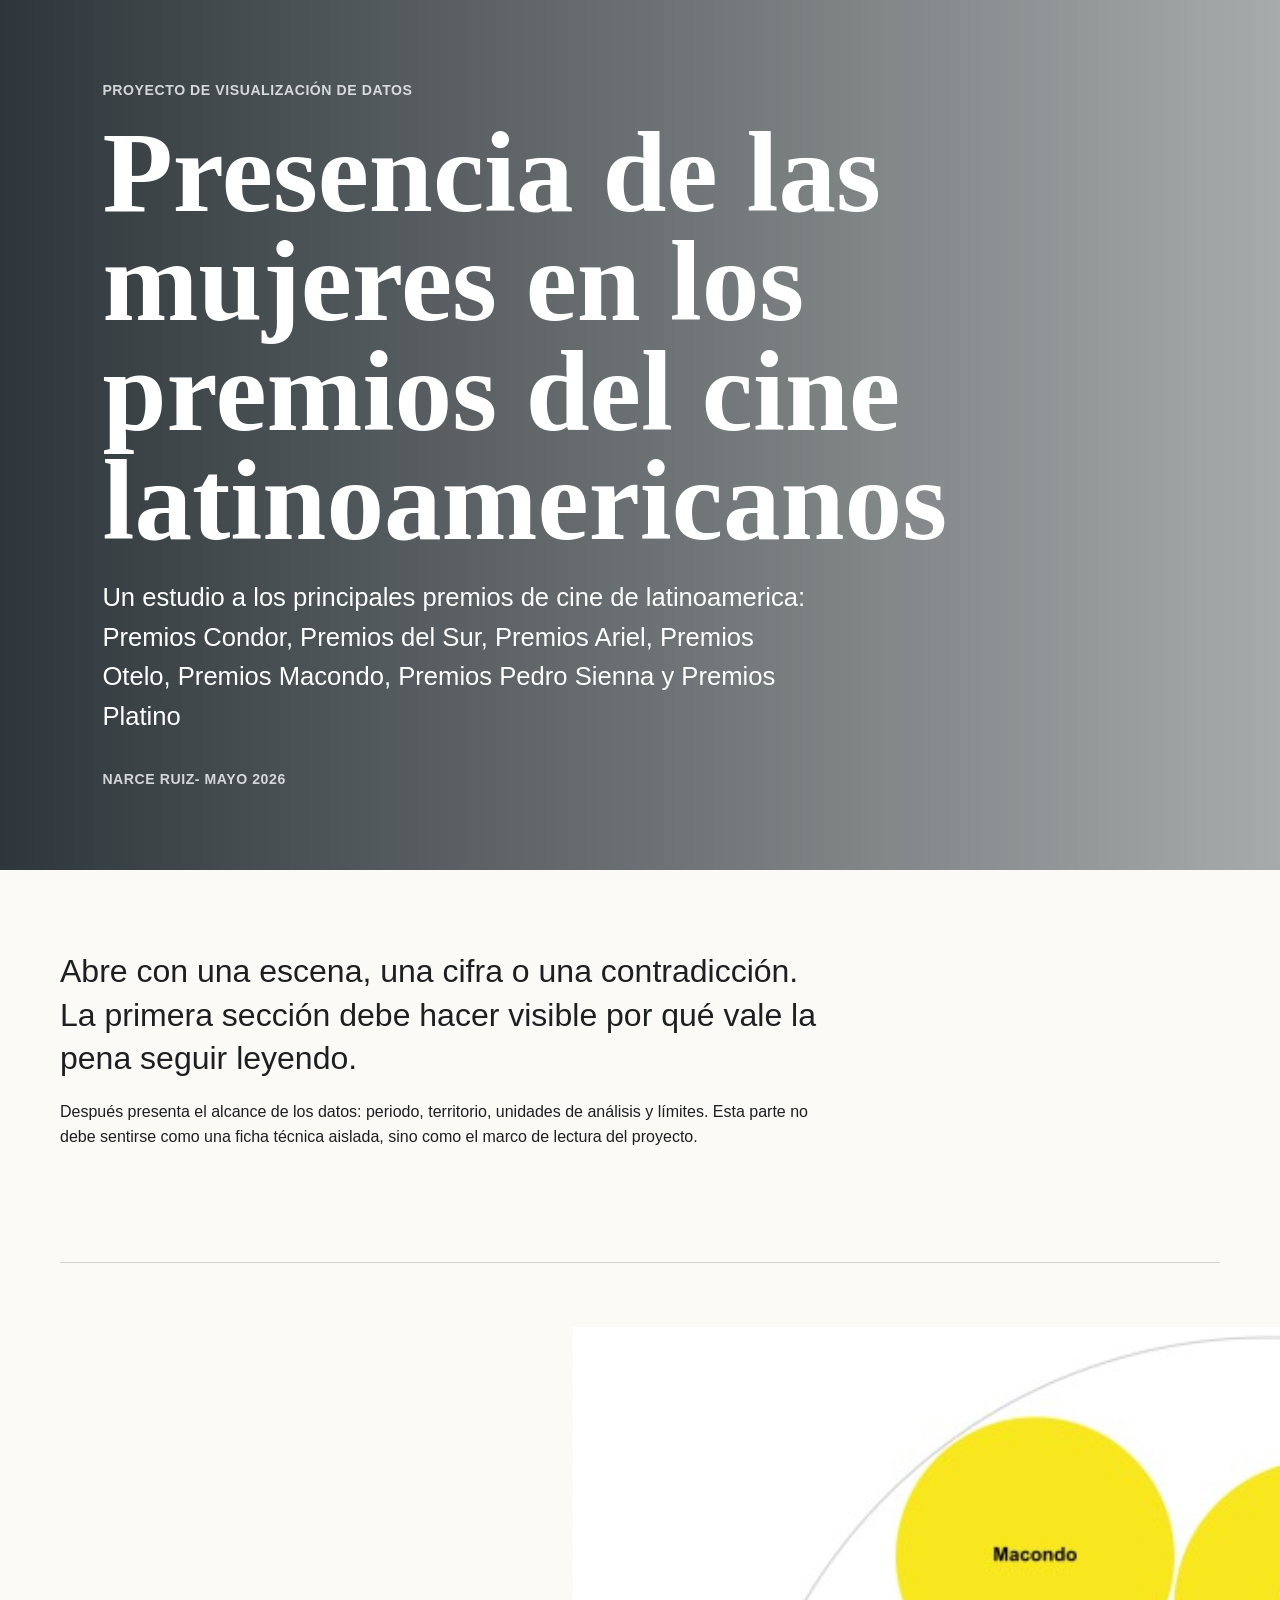
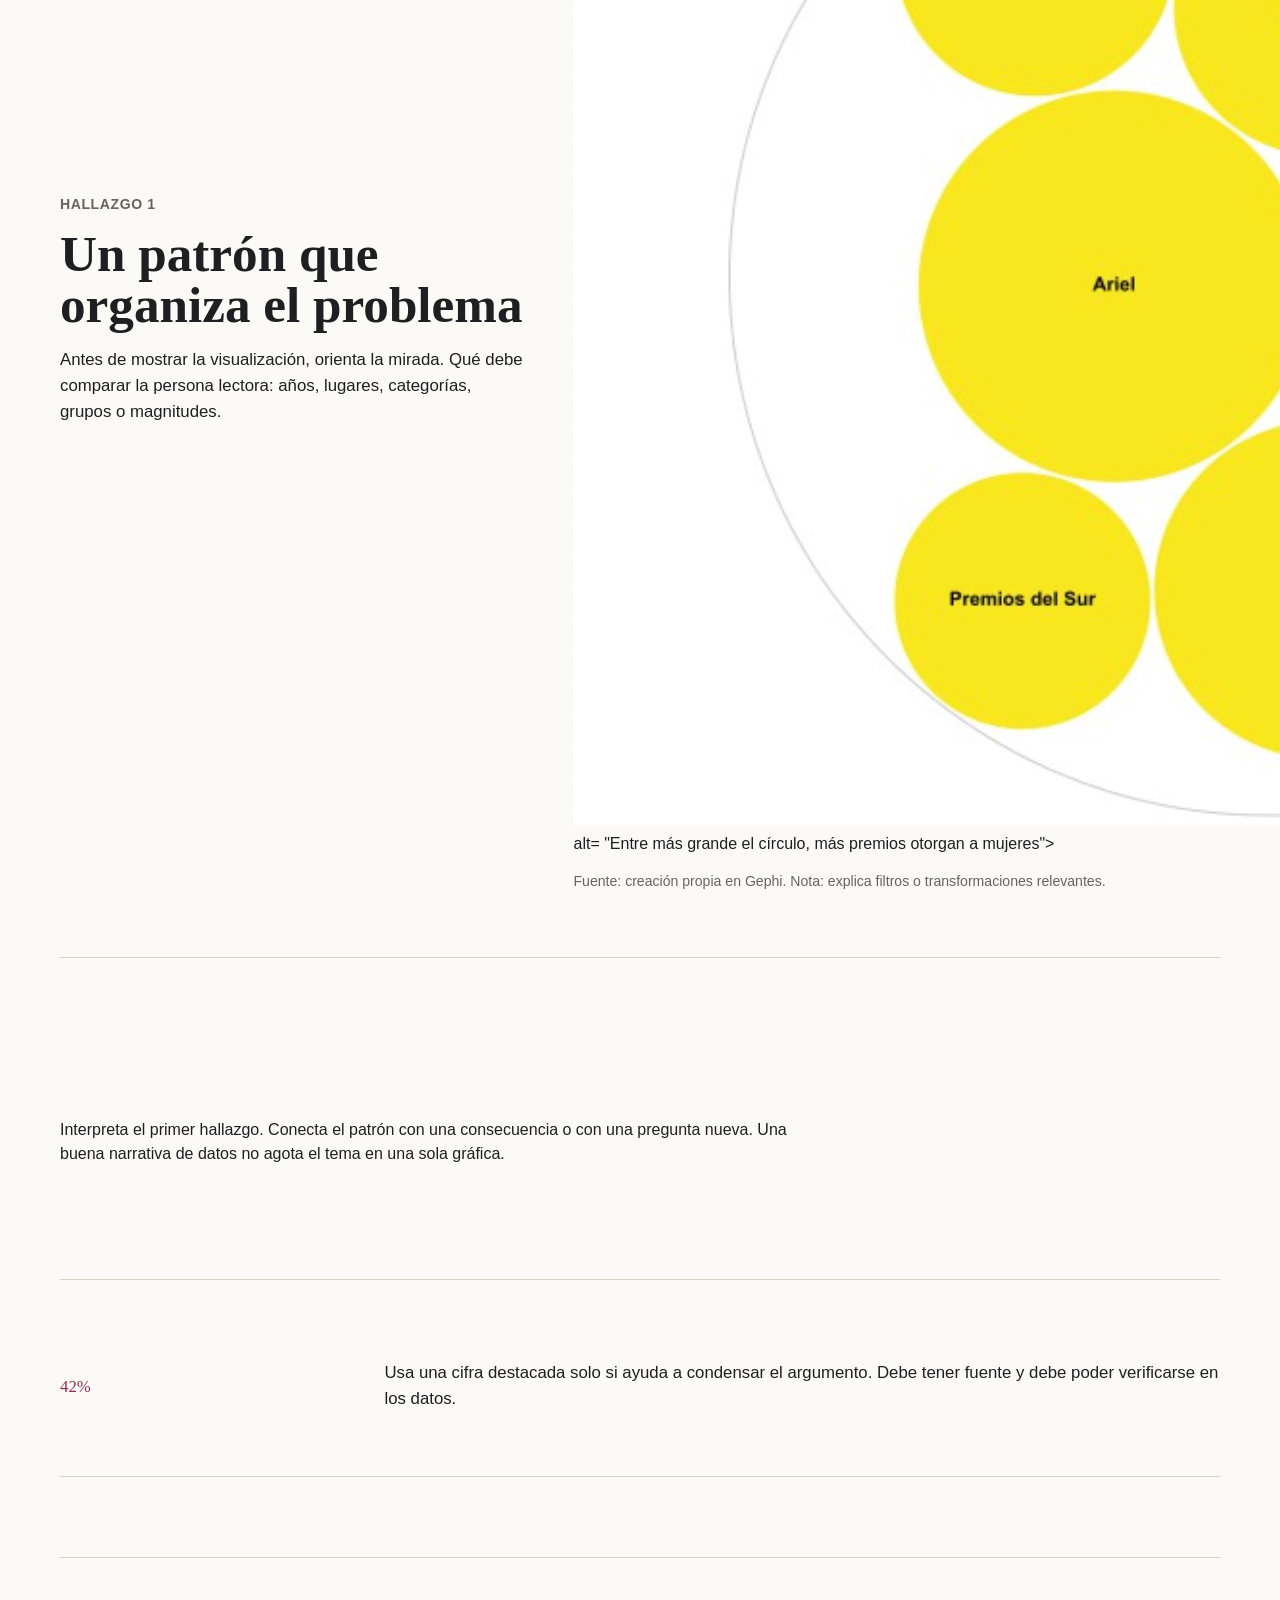
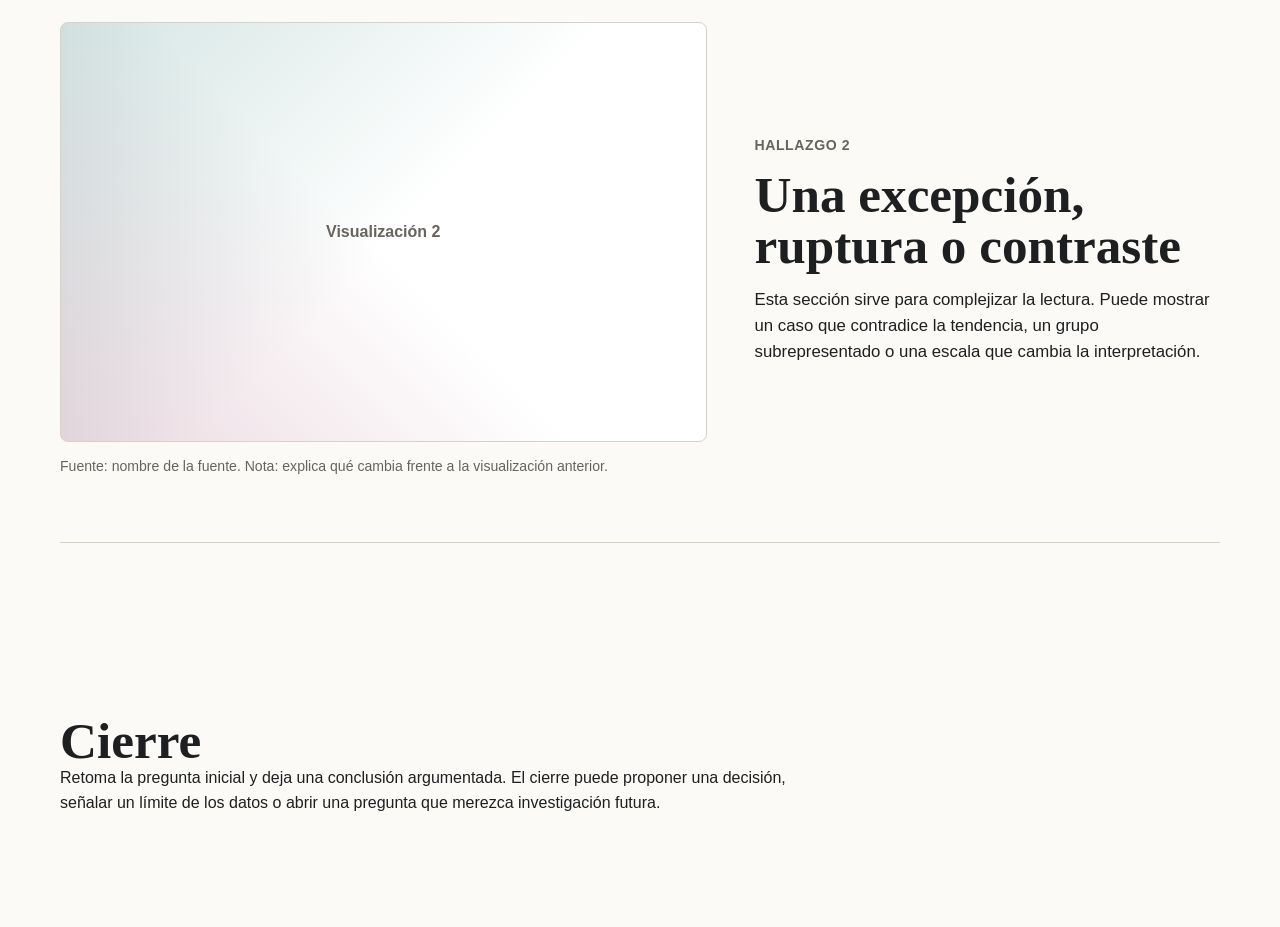
<file: index.html>
<!doctype html>
<html lang="es">
  <head>
    <meta charset="utf-8">
    <meta name="viewport" content="width=device-width, initial-scale=1">
    <title>Presencia de las mujeres en los premios del cine latinoamericanos</title>
    <link rel="stylesheet" href="style.css">
  </head>
  <body>
    <header class="hero">
      <div class="hero-texto">
        <p class="serie">Proyecto de visualización de datos</p>
        <h1>Presencia de las mujeres en los premios del cine latinoamericanos</h1>
        <p class="entradilla">
          Un estudio a los principales premios de cine de latinoamerica: Premios Condor, Premios del Sur, Premios Ariel, Premios Otelo, Premios Macondo, Premios Pedro Sienna y Premios Platino
        </p>
        <p class="meta">Narce Ruiz- Mayo 2026</p>
      </div>
    </header>

    <main>
      <article>
        <section class="texto">
          <p class="lead">
            Abre con una escena, una cifra o una contradicción. La primera sección debe hacer visible por qué vale la pena seguir leyendo.
          </p>
          <p>
            Después presenta el alcance de los datos: periodo, territorio, unidades de análisis y límites. Esta parte no debe sentirse como una ficha técnica aislada, sino como el marco de lectura del proyecto.
          </p>
        </section>

        <section class="modulo modulo-doble">
          <div>
            <p class="etiqueta">Hallazgo 1</p>
            <h2>Un patrón que organiza el problema</h2>
            <p>
              Antes de mostrar la visualización, orienta la mirada. Qué debe comparar la persona lectora: años, lugares, categorías, grupos o magnitudes.
            </p>
          </div>
          <figure>
            <img src="premios amarillo.png"> alt= "Entre más grande el círculo, más premios otorgan a mujeres"> 
            <figcaption>Fuente: creación propia en Gephi. Nota: explica filtros o transformaciones relevantes.</figcaption>
          </figure>
        </section>

        <section class="texto">
          <p>
            Interpreta el primer hallazgo. Conecta el patrón con una consecuencia o con una pregunta nueva. Una buena narrativa de datos no agota el tema en una sola gráfica.
          </p>
        </section>

        <section class="modulo destacado">
          <p class="cifra">42%</p>
          <p>
            Usa una cifra destacada solo si ayuda a condensar el argumento. Debe tener fuente y debe poder verificarse en los datos.
          </p>
        </section>

        <section class="modulo modulo-doble invertido">
          <figure>
            <div class="placeholder-viz">Visualización 2</div>
            <figcaption>Fuente: nombre de la fuente. Nota: explica qué cambia frente a la visualización anterior.</figcaption>
          </figure>
          <div>
            <p class="etiqueta">Hallazgo 2</p>
            <h2>Una excepción, ruptura o contraste</h2>
            <p>
              Esta sección sirve para complejizar la lectura. Puede mostrar un caso que contradice la tendencia, un grupo subrepresentado o una escala que cambia la interpretación.
            </p>
          </div>
        </section>

        <section class="texto cierre">
          <h2>Cierre</h2>
          <p>
            Retoma la pregunta inicial y deja una conclusión argumentada. El cierre puede proponer una decisión, señalar un límite de los datos o abrir una pregunta que merezca investigación futura.
          </p>
        </section>
      </article>
    </main>
  </body>
</html>
</file>
<file: style.css>
:root {
  --fondo: #fbfaf7;
  --texto: #1d1f20;
  --muted: #68645d;
  --linea: #d9d2c4;
  --acento: #8f2d56;
  --acento-2: #0e6f64;
  --panel: #ffffff;
}

* {
  box-sizing: border-box;
}

body {
  margin: 0;
  background: var(--fondo);
  color: var(--texto);
  font-family: Inter, Arial, sans-serif;
  line-height: 1.55;
}

.hero {
  min-height: 84vh;
  display: grid;
  align-items: end;
  padding: 5rem max(1.25rem, 8vw);
  color: #fff;
  background:
    linear-gradient(90deg, rgba(12, 22, 28, 0.86), rgba(12, 22, 28, 0.35)),
    url("https://images.unsplash.com/photo-1500530855697-b586d89ba3ee?auto=format&fit=crop&w=1800&q=80") center / cover;
}

.hero-texto {
  max-width: 980px;
}

.serie,
.meta,
.etiqueta,
figcaption {
  margin: 0;
  color: var(--muted);
  font-size: 0.88rem;
  font-weight: 700;
  letter-spacing: 0.04em;
  text-transform: uppercase;
}

.hero .serie,
.hero .meta {
  color: rgba(255, 255, 255, 0.78);
}

h1,
h2,
p {
  margin: 0;
}

h1 {
  margin-top: 1rem;
  max-width: 960px;
  font-family: Georgia, "Times New Roman", serif;
  font-size: clamp(3.25rem, 9vw, 8rem);
  line-height: 0.95;
  letter-spacing: 0;
}

.entradilla {
  max-width: 720px;
  margin-top: 1.4rem;
  font-size: clamp(1.2rem, 2vw, 1.7rem);
}

.meta {
  margin-top: 2rem;
}

article {
  width: min(1160px, calc(100% - 2.5rem));
  margin: 0 auto;
}

.texto {
  max-width: 760px;
  padding: 5rem 0;
}

.texto p + p {
  margin-top: 1.25rem;
}

.lead {
  font-size: clamp(1.35rem, 2.6vw, 2rem);
  line-height: 1.35;
}

.modulo {
  margin: 2rem 0 5rem;
  padding: 4rem 0;
  border-top: 1px solid var(--linea);
  border-bottom: 1px solid var(--linea);
}

.modulo-doble {
  display: grid;
  grid-template-columns: minmax(260px, 0.72fr) minmax(320px, 1fr);
  gap: 3rem;
  align-items: center;
}

.modulo-doble.invertido {
  grid-template-columns: minmax(320px, 1fr) minmax(260px, 0.72fr);
}

h2 {
  margin-top: 0.75rem;
  font-family: Georgia, "Times New Roman", serif;
  font-size: clamp(2rem, 4vw, 4rem);
  line-height: 1;
}

.modulo p:not(.etiqueta) {
  margin-top: 1rem;
  font-size: 1.05rem;
}

figure {
  margin: 0;
}

.placeholder-viz {
  min-height: 420px;
  display: grid;
  place-items: center;
  border: 1px solid var(--linea);
  border-radius: 8px;
  background:
    linear-gradient(135deg, rgba(14, 111, 100, 0.18), transparent 52%),
    linear-gradient(45deg, rgba(143, 45, 86, 0.18), transparent 48%),
    var(--panel);
  color: var(--muted);
  font-weight: 700;
}

figcaption {
  margin-top: 0.85rem;
  text-transform: none;
  letter-spacing: 0;
  font-weight: 500;
}

.destacado {
  display: grid;
  grid-template-columns: minmax(180px, 0.35fr) minmax(260px, 1fr);
  gap: 2rem;
  align-items: center;
}

.cifra {
  color: var(--acento);
  font-family: Georgia, "Times New Roman", serif;
  font-size: clamp(4rem, 12vw, 9rem);
  line-height: 0.9;
}

.cierre {
  padding-bottom: 7rem;
}

@media (max-width: 780px) {
  .hero {
    min-height: 76vh;
    padding-top: 4rem;
  }

  .modulo-doble,
  .modulo-doble.invertido,
  .destacado {
    grid-template-columns: 1fr;
  }

  .placeholder-viz {
    min-height: 320px;
  }
}
</file>
